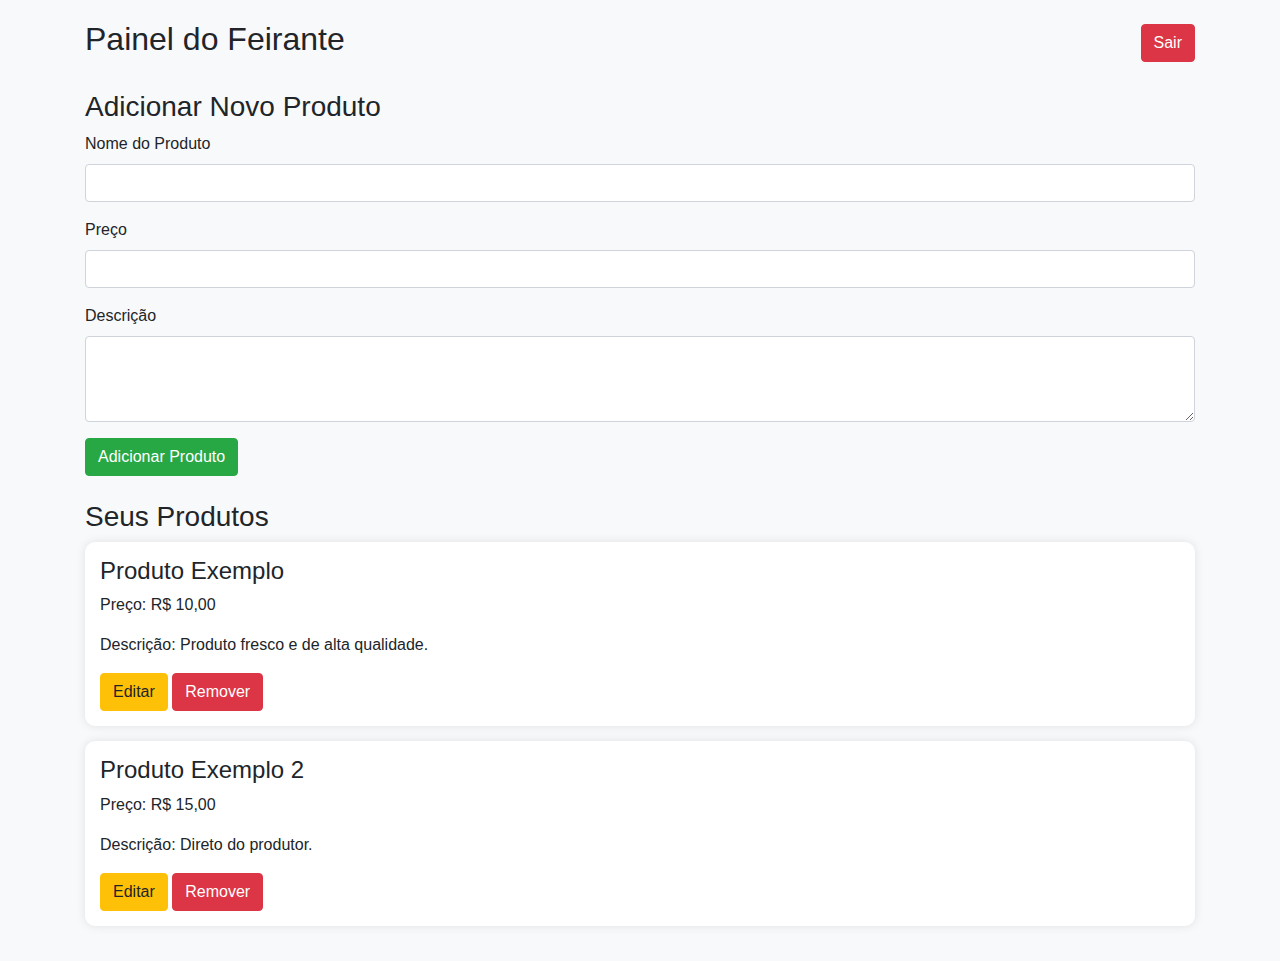
<file: front/feirante.html>
<!DOCTYPE html>
<html lang="pt-br">
<head>
    <meta charset="UTF-8">
    <meta name="viewport" content="width=device-width, initial-scale=1.0">
    <title>Gerenciar Produtos</title>
    <link href="https://stackpath.bootstrapcdn.com/bootstrap/4.5.2/css/bootstrap.min.css" rel="stylesheet">
    <style>
        body {
            background-color: #f8f9fa;
            padding: 20px;
        }
        .product-card {
            background: white;
            padding: 15px;
            border-radius: 10px;
            box-shadow: 0 0 10px rgba(0, 0, 0, 0.1);
            margin-bottom: 15px;
        }
        .logout-btn {
            float: right;
        }
    </style>
</head>
<body>
    <div class="container">
        <header class="d-flex justify-content-between align-items-center mb-4">
            <h2>Painel do Feirante</h2>
            <a href="/logout" class="btn btn-danger logout-btn">Sair</a>
        </header>

        <h3>Adicionar Novo Produto</h3>
        <form method="POST" action="/adicionar-produto/">
            <div class="form-group">
                <label for="nome_produto">Nome do Produto</label>
                <input type="text" id="nome_produto" name="nome_produto" class="form-control" required>
            </div>
            <div class="form-group">
                <label for="preco">Preço</label>
                <input type="number" id="preco" name="preco" class="form-control" step="0.01" required>
            </div>
            <div class="form-group">
                <label for="descricao">Descrição</label>
                <textarea id="descricao" name="descricao" class="form-control" rows="3" required></textarea>
            </div>
            <button type="submit" class="btn btn-success">Adicionar Produto</button>
        </form>

        <h3 class="mt-4">Seus Produtos</h3>
        <div class="product-card">
            <h4>Produto Exemplo</h4>
            <p>Preço: R$ 10,00</p>
            <p>Descrição: Produto fresco e de alta qualidade.</p>
            <a href="/editar/1" class="btn btn-warning">Editar</a>
            <a href="/remover/1" class="btn btn-danger">Remover</a>
        </div>

        <div class="product-card">
            <h4>Produto Exemplo 2</h4>
            <p>Preço: R$ 15,00</p>
            <p>Descrição: Direto do produtor.</p>
            <a href="/editar/2" class="btn btn-warning">Editar</a>
            <a href="/remover/2" class="btn btn-danger">Remover</a>
        </div>
    </div>
</body>
</html>
</file>
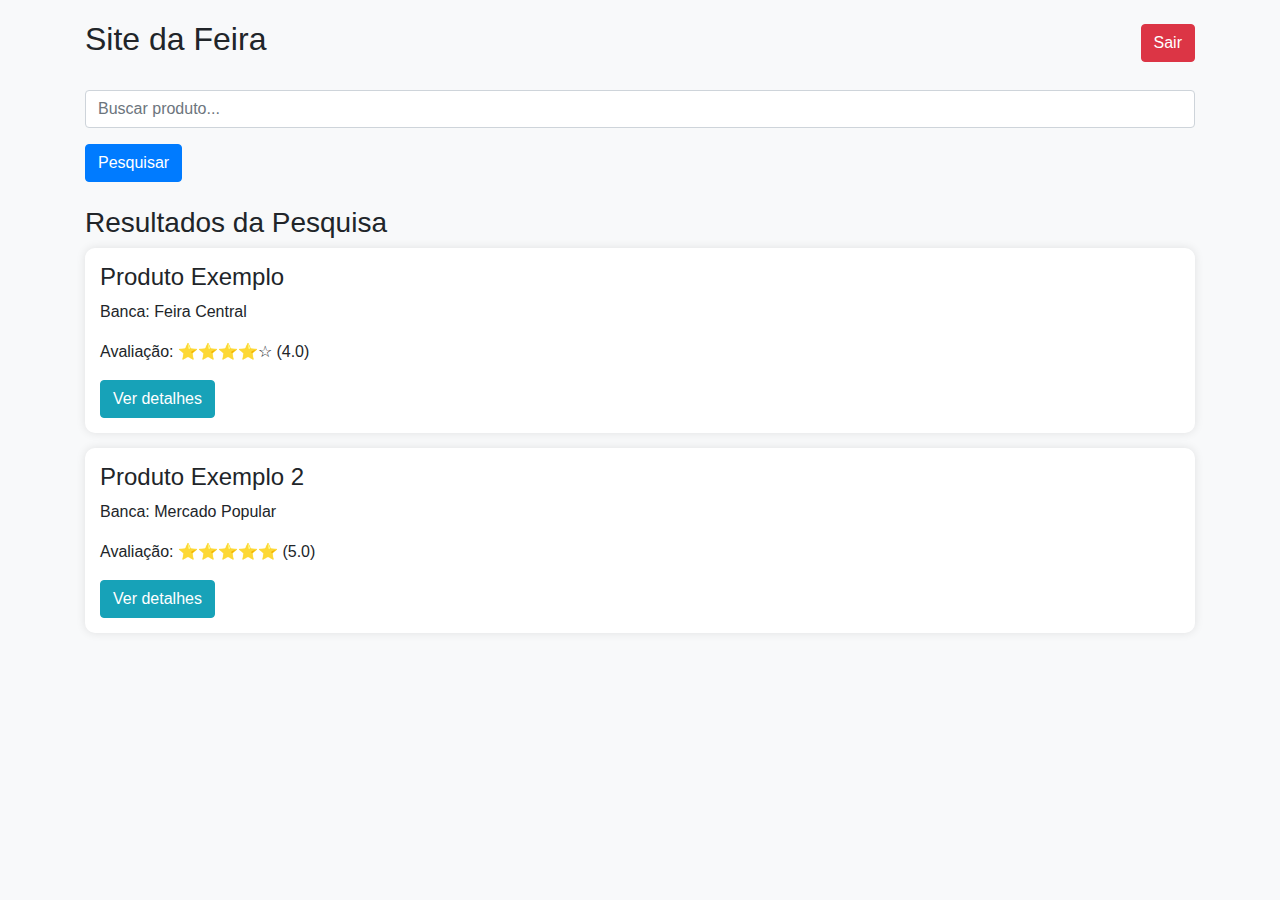
<file: front/usuarioLogado.html>
<!DOCTYPE html>
<html lang="pt-br">
<head>
    <meta charset="UTF-8">
    <meta name="viewport" content="width=device-width, initial-scale=1.0">
    <title>Pesquisa de Produtos</title>
    <link href="https://stackpath.bootstrapcdn.com/bootstrap/4.5.2/css/bootstrap.min.css" rel="stylesheet">
    <style>
        body {
            background-color: #f8f9fa;
            padding: 20px;
        }
        .product-card {
            background: white;
            padding: 15px;
            border-radius: 10px;
            box-shadow: 0 0 10px rgba(0, 0, 0, 0.1);
            margin-bottom: 15px;
        }
        .logout-btn {
            float: right;
        }
    </style>
</head>
<body>
    <div class="container">
        <header class="d-flex justify-content-between align-items-center mb-4">
            <h2>Site da Feira</h2>
            <a href="/logout" class="btn btn-danger logout-btn">Sair</a>
        </header>

        <form method="GET" action="/pesquisa/">
            <div class="form-group">
                <input type="text" name="query" class="form-control" placeholder="Buscar produto..." required>
            </div>
            <button type="submit" class="btn btn-primary">Pesquisar</button>
        </form>

        <h3 class="mt-4">Resultados da Pesquisa</h3>
        <div class="product-card">
            <h4>Produto Exemplo</h4>
            <p>Banca: Feira Central</p>
            <p>Avaliação: ⭐⭐⭐⭐☆ (4.0)</p>
            <a href="/detalhes/1" class="btn btn-info">Ver detalhes</a>
        </div>

        <div class="product-card">
            <h4>Produto Exemplo 2</h4>
            <p>Banca: Mercado Popular</p>
            <p>Avaliação: ⭐⭐⭐⭐⭐ (5.0)</p>
            <a href="/detalhes/2" class="btn btn-info">Ver detalhes</a>
        </div>
    </div>
</body>
</html>
</file>
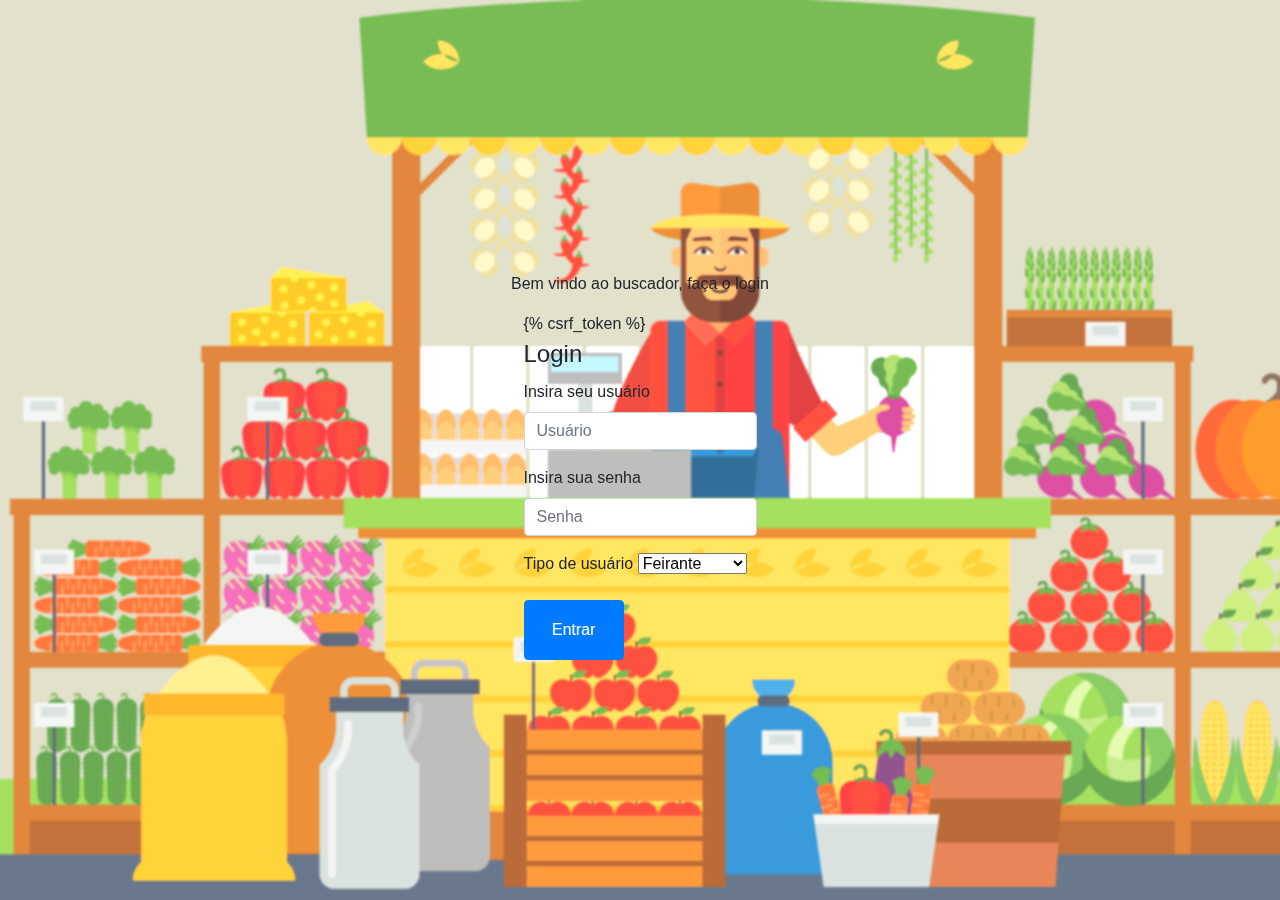
<file: feira/templates/login.html>
<html lang="pt-br">
<head>
    <meta charset="UTF-8">
    <meta name="viewport" content="width=device-width, initial-scale=1.0">
    <title>Projeto MP</title>
    <link href="https://stackpath.bootstrapcdn.com/bootstrap/4.5.2/css/bootstrap.min.css" rel="stylesheet">
    <link href="css/style.css" rel="stylesheet">
</head>
<body>
    <main class="container mt-5">
        <p>Bem vindo ao buscador, faça o login</p>
        <form method="POST" action="">
            {% csrf_token %}
            <fieldset>
                <legend>Login</legend>
                <div class="mb-3">
                    <label for="username" class="form-label">Insira seu usuário</label>
                    <input type="text" id="username" name="username" class="form-control" placeholder="Usuário" required>
                </div>
                <div class="mb-3">
                    <label for="password" class="form-label">Insira sua senha</label>
                    <input type="password" id="password" name="password" class="form-control" placeholder="Senha" required>
                </div>
                <div class="mb-3">
                    <label for="tipo_user" class="form-label">Tipo de usuário</label>
                    <select id="tipo_user" name="tipo_user" class="form-select" required>
                        <option value="FEI">Feirante</option>
                        <option value="CON">Consumidor</option>
                    </select>
                </div>
                <button type="submit" class="btn btn-primary">Entrar</button>
            </fieldset>
        </form>
    </main>
</body>
</html>
</file>
<file: feira/templates/css/style.css>
body {
    background-color: #FFD700;
    background-image: url("../img/feira.png");
    background-size: cover;
    background-repeat: no-repeat;
    background-position: center;
    display: flex;
    flex-direction: column; /* Alinha os elementos verticalmente */
    align-items: center; /* Centraliza horizontalmente */
    justify-content: center; /* Centraliza verticalmente */
    height: 100vh;
    backdrop-filter: blur(1px) saturate(125%) contrast(75%) brightness(125%);
    margin: 0;
}

main.index {
    text-align: center;
    color: #4e3e3e;
    background-color: seashell;
    padding: 30px;
    box-shadow: 0 4px 10px white;
    border: 1px solid black;
    border-radius: 7px;
}

main .container.mt-5{
    text-align: center;
    color: #fff;
    background: rgba(57, 57, 57, 0.7);
    padding: 40px;
    border-radius: 10px;
    border: 1px solid rgba(213, 212, 212, 0.558);
    box-shadow: 0 4px 10px rgba(0, 0, 0, 0.2);
}

button { 
    width:  100px;
    height: 60px;
    background: rgb(14, 13, 13);
    color: #fff;
}

.container.mt-5 {
    display: flex;
    flex-direction: column;
    align-items: center;
    justify-content: center;
}


button .container.mt-5{
    width: 100px;
    height: 60px;
    padding: 10px;
    margin: 10px 0;
    border: none;
    outline: none;
    background: #3948db;
    color: #fff;
    border-radius: 5px;
    cursor:pointer;
}
button:hover .container.mt-5{
    background: #2980b9;
}
button:active .container.mt-5{
    transform: scale(0.98);
}
</file>
